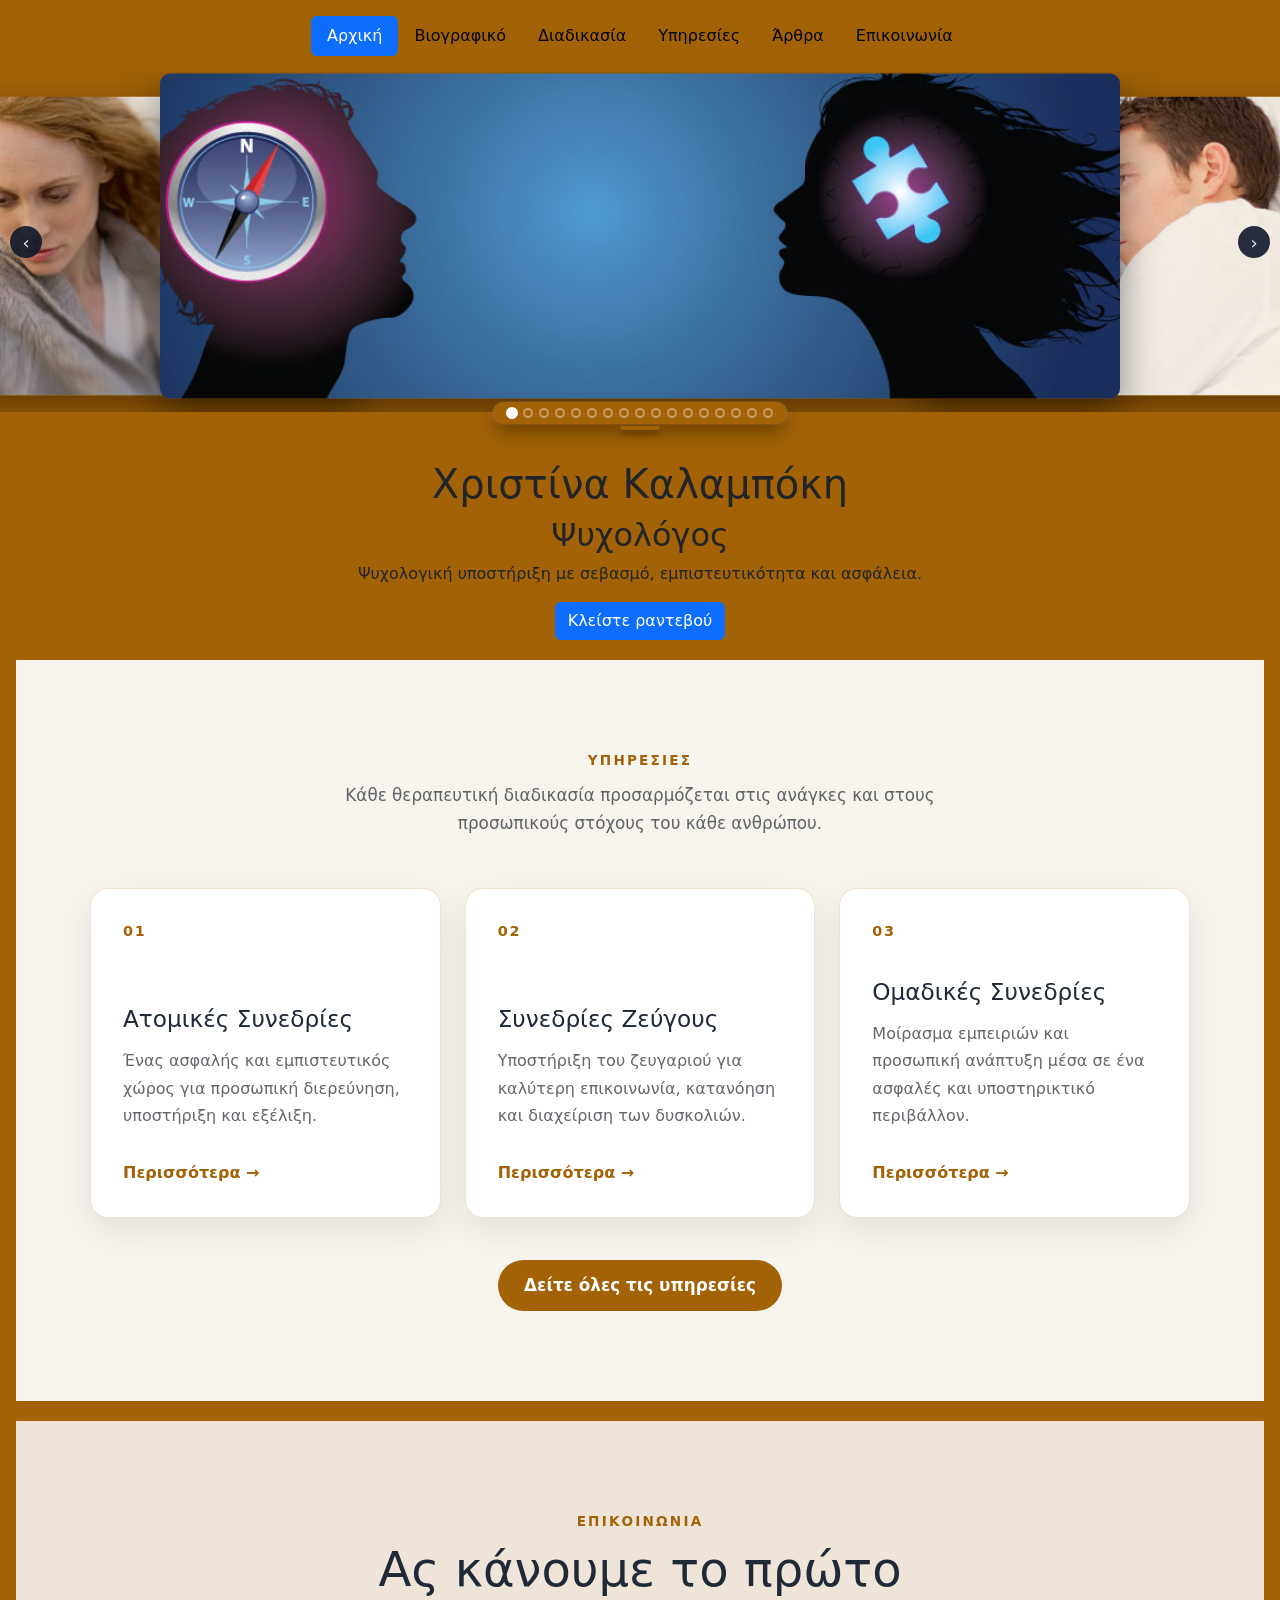
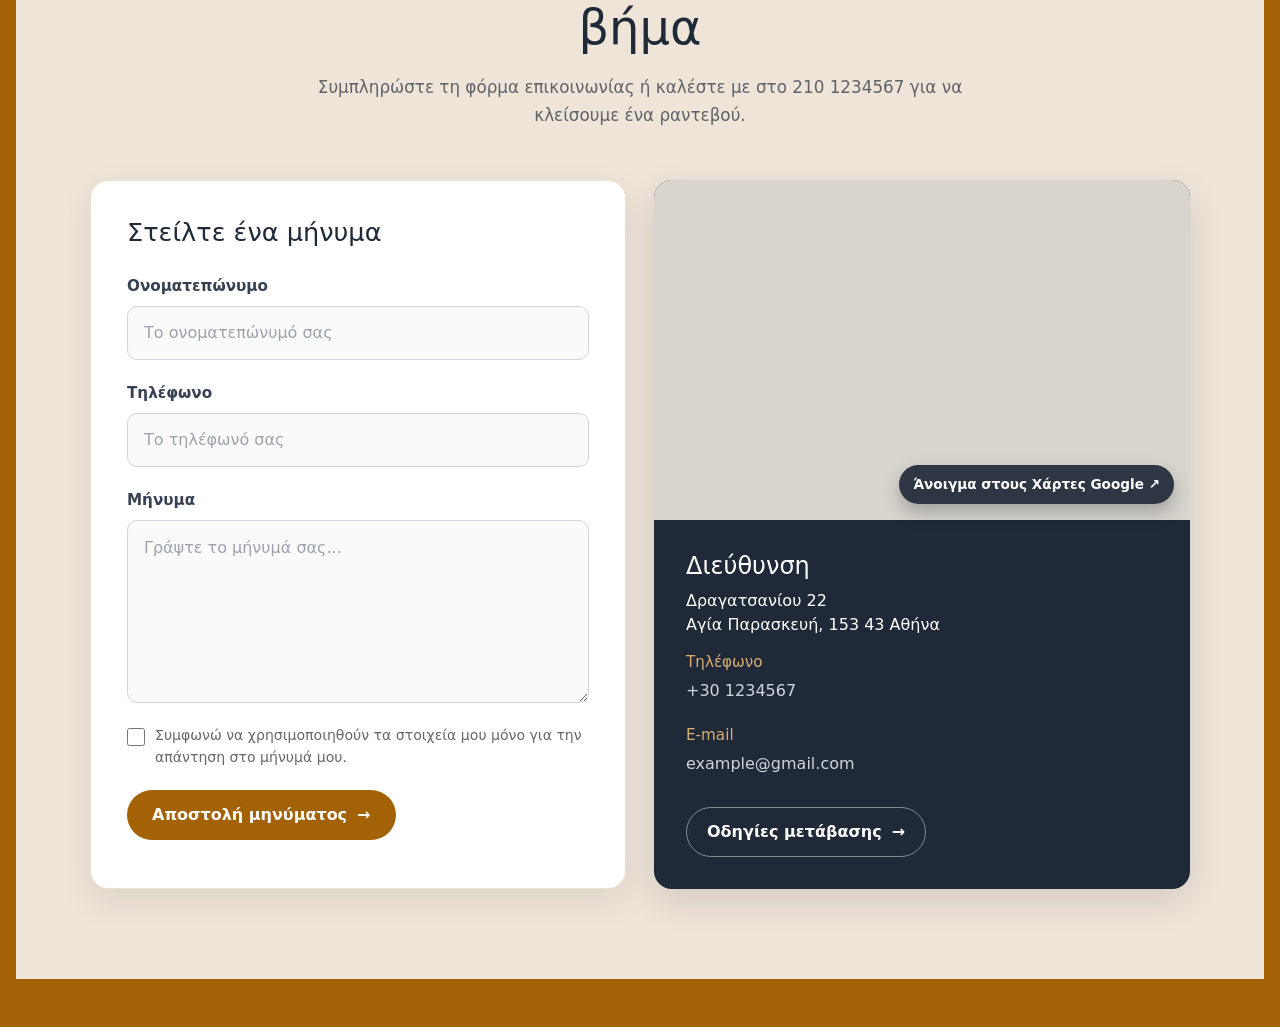
<file: index.html>
<!DOCTYPE html>
<html lang="el">

<head>
  <meta charset="UTF-8" />
  <title>Χριστίνα Καλαμπόκη | Ψυχολόγος</title>
  <meta name="viewport" content="width=device-width, initial-scale=1" />
  <link href="https://cdn.jsdelivr.net/npm/bootstrap@5.3.3/dist/css/bootstrap.min.css" rel="stylesheet">
  <link rel="stylesheet" href="style.css" />

  <script defer src="https://cdn.jsdelivr.net/npm/bootstrap@5.3.3/dist/js/bootstrap.bundle.min.js"></script>
</head>

<body>

  <header>
    <div class="container">
      <div class="d-flex justify-content-center py-3">
        <ul class="nav nav-pills">
          <li class="nav-item"><a href="index.html" class="nav-link active" aria-current="page">Αρχική</a></li>
          <li class="nav-item"><a href="Biografiko.html" class="nav-link">Βιογραφικό</a></li>
          <li class="nav-item"><a href="Diadikasia.html" class="nav-link">Διαδικασία</a></li>
          <li class="nav-item"><a href="Ypiresies.html" class="nav-link">Υπηρεσίες</a></li>
          <li class="nav-item"><a href="Articles.html" class="nav-link">Άρθρα</a></li>
          <li class="nav-item"><a href="Epikoinonia.html" class="nav-link">Επικοινωνία</a></li>
        </ul>
      </div>
    </div>

    <div class="header-carousel">
      <button class="slider-nav slider-nav--prev" aria-label="Προηγούμενη">‹</button>

      <div class="carousel-track">
        <!-- ΒΑΛΕ ΕΔΩ ΤΙΣ ΔΙΚΕΣ ΣΟΥ ΕΙΚΟΝΕΣ -->
        <div class="slide">
          <img src="images/image1.jpg" alt="Slide 1">
        </div>
        <div class="slide">
          <img src="images/image2.jpg" alt="Slide 2">
        </div>
        <div class="slide">
          <img src="images/image3.jpg" alt="Slide 3">
        </div>
        <div class="slide">
          <img src="images/image4.jpg" alt="Slide 4">
        </div>
        <div class="slide">
          <img src="images/image5.jpg" alt="Slide 5">
        </div>
        <div class="slide">
          <img src="images/image6.jpg" alt="Slide 5">
        </div>
        <div class="slide">
          <img src="images/image7.jpg" alt="Slide 5">
        </div>
        <div class="slide">
          <img src="images/image8.jpg" alt="Slide 5">
        </div>
        <div class="slide">
          <img src="images/image9.jpg" alt="Slide 5">
        </div>
        <div class="slide">
          <img src="images/image10.jpg" alt="Slide 5">
        </div>
        <div class="slide">
          <img src="images/image11.jpg" alt="Slide 5">
        </div>
        <div class="slide">
          <img src="images/image12.jpg" alt="Slide 5">
        </div>
        <div class="slide">
          <img src="images/image13.jpg" alt="Slide 5">
        </div>
        <div class="slide">
          <img src="images/image14.jpg" alt="Slide 5">
        </div>
        <div class="slide">
          <img src="images/image15.jpg" alt="Slide 5">
        </div>
        <div class="slide">
          <img src="images/image16.jpg" alt="Slide 5">
        </div>
        <div class="slide">
          <img src="images/image17.jpg" alt="Slide 5">
        </div>
        <!-- μπορείς να προσθέσεις κι άλλες -->
      </div>

      <button class="slider-nav slider-nav--next" aria-label="Επόμενη">›</button>

      <div class="dots-wrapper">
        <div class="dots"></div>
      </div>

    </div>
  </header>

  <!-- απλό περιεχόμενο για να βλέπεις ότι είναι μόνο header -->
  <main class="container py-5">
    <section class="text-center">
      <h1>Χριστίνα Καλαμπόκη</h1>
      <h2>Ψυχολόγος</h2>
      <p>
        Ψυχολογική υποστήριξη με σεβασμό, εμπιστευτικότητα και ασφάλεια.
      </p>
      <a href="#contact" class="btn btn-primary">
        Κλείστε ραντεβού
      </a>
    </section>
    
    <section class="services-section">
        <div class="services-inner">
          <div class="services-heading"> 
            <p class="services-label">
              Υπηρεσίες
            </p>
            <p> 
              Κάθε θεραπευτική διαδικασία προσαρμόζεται στις ανάγκες
              και στους προσωπικούς στόχους του κάθε ανθρώπου.
            </p>
          </div>
          <div class="services-grid">
            <!-- Υπηρεσίες θα προστεθούν εδώ -->
            <a class="services-card" href="Ypiresies.html">
              <span class="services-number">
                01
              </span>
              <div>
                <h3>
                  Ατομικές Συνεδρίες
                </h3>
                <p>
                  Ένας ασφαλής και εμπιστευτικός χώρος για προσωπική
                  διερεύνηση, υποστήριξη και εξέλιξη.
                </p>
                <span class="services-link">
                  Περισσότερα →
                </span>
              </div>
            </a>
            <a class="services-card" href="Ypiresies.html">
              <span class="services-number">
                02
              </span>
              <div>
                <h3>
                  Συνεδρίες Ζεύγους
                </h3>
                <p>
                  Υποστήριξη του ζευγαριού για καλύτερη επικοινωνία,
                  κατανόηση και διαχείριση των δυσκολιών.
                </p>
                <span class="services-link">
                  Περισσότερα →
                </span>
              </div>
            </a>
            <a class="services-card" href="Ypiresies.html">
              <span class="services-number">
                03
              </span>
              <div>
                <h3>
                  Ομαδικές Συνεδρίες
                </h3>
                <p>
                  Μοίρασμα εμπειριών και προσωπική ανάπτυξη μέσα σε
                  ένα ασφαλές και υποστηρικτικό περιβάλλον.
                </p>
                <span class="services-link">
                  Περισσότερα →
                </span>
              </div>
            </a>  
          </div>
          <a href="Ypiresies.html" class="services-button">
            Δείτε όλες τις υπηρεσίες
          </a>
        </div>
    </section>
    <section class="contact-section" id="contact">
      <div class="contact-heading">
        <p class="contact-label">
          Επικοινωνία
        </p>
        <h2>
          Ας κάνουμε το πρώτο βήμα
        </h2>
        <p>
          Συμπληρώστε τη φόρμα επικοινωνίας ή καλέστε με στο 210 1234567 για να κλείσουμε ένα ραντεβού.
        </p>
      </div>

      <div class="contact-grid">
        <!--Φόρμα επικοινωνίας-->
        <div class="contact-form-container">
          <h3>Στείλτε ένα μήνυμα</h3>
          <form class="contact-form">
            <div class="contact-form-group">
              <label for="contact-name">
                Ονοματεπώνυμο
              </label>
              <input 
                type="text" 
                id="contact-name" 
                name="contact-name"
                placeholder="Το ονοματεπώνυμό σας"
                autocomplete="name"
                required
              >
            </div>

            <div class="contact-form-group">
              <label for="contact-phone">
                Τηλέφωνο
              </label>
              <input 
                type="tel" 
                id="contact-phone" 
                name="contact-phone"
                placeholder="Το τηλέφωνό σας"
                autocomplete="tel"
                required
              >
            </div>

            <div class="contact-message">
              <label for="contact-message">
                Μήνυμα
              </label>
              <textarea 
                id="contact-message" 
                name="message"
                rows="6"
                placeholder="Γράψτε το μήνυμά σας..."
                required
              ></textarea>
            </div>

            <div class="contact-privacy">
              <input 
                type="checkbox" 
                id="contact-consent" 
                name="consent"
                required
              >
              <label for="contact-consent">
                Συμφωνώ να χρησιμοποιηθούν τα στοιχεία μου μόνο για την
                απάντηση στο μήνυμά μου.
              </label> 
            </div>
            <button type="submit" class="contact-submit-button">
              Αποστολή μηνύματος
              <span aria-hidden="true">→</span>
            </button>
          </form>
        </div>

        <!--Χάρτης-->
        <div class="contact-map-container">
          <div class="contact-map">
            <iframe
              src="https://www.google.com/maps/embed?pb=!1m18!1m12!1m3!1d3143.1166419520932!2d23.822740888625177!3d38.0210601255555!2m3!1f0!2f0!3f0!3m2!1i1024!2i768!4f13.1!3m3!1m2!1s0x14a1990e6b47e671%3A0xc1a2cfa6e962dad7!2zzprOsc67zrHOvM-Az4zOus63IM6nz4HOuc-Dz4TOr869zrEgzqjPhc-Hzr_Ou8-MzrPOv8-C!5e0!3m2!1sel!2sgr!4v1785957583186!5m2!1sel!2sgr"
              title="Χάρτης τοποθεσίας γραφείου στο Google Maps"
              loading="lazy"
              allowfullscreen
              referrerpolicy="strict-origin-when-cross-origin"
            ></iframe>

            <a 
              href="https://maps.app.goo.gl/cG8YhKXCPxemazSG9"
              class="contact-map-link"
              target="_blank"
              rel="noopener noreferrer"
              aria-label="Άνοιγμα τοποθεσίας στο Google Maps"
            ></a>
            <span class="contact-map-message">
              Άνοιγμα στους Χάρτες Google ↗
            </span>
          </div>

          <div class="contact-details">
            <h4>
              Διεύθυνση
            </h4>
            <p>
              Δραγατσανίου 22<br>Αγία Παρασκευή, 153 43 Αθήνα
            </p>
            
            <div class="contact-detail">
              <h4>
                Τηλέφωνο
              </h4>
              <a href="tel:+301234567">
                +30 1234567
              </a>
            </div>
            
            <div class="contact-detail">
              <h4>
                E-mail
              </h4>
              <a href="mailto:example@gmail.com">
                example@gmail.com
              </a>
            </div>
            
            <a
            href="https://maps.app.goo.gl/cG8YhKXCPxemazSG9"
            class="contact-directions-button"
            target="_blank"
            rel="noopener noreferrer">
            
            Οδηγίες μετάβασης
            <span aria-hidden="true">→</span>
          </a>
        </div>
      </div>
    </section>
  </main>

  <script src="script.js"></script>
</body>

</html>
</file>
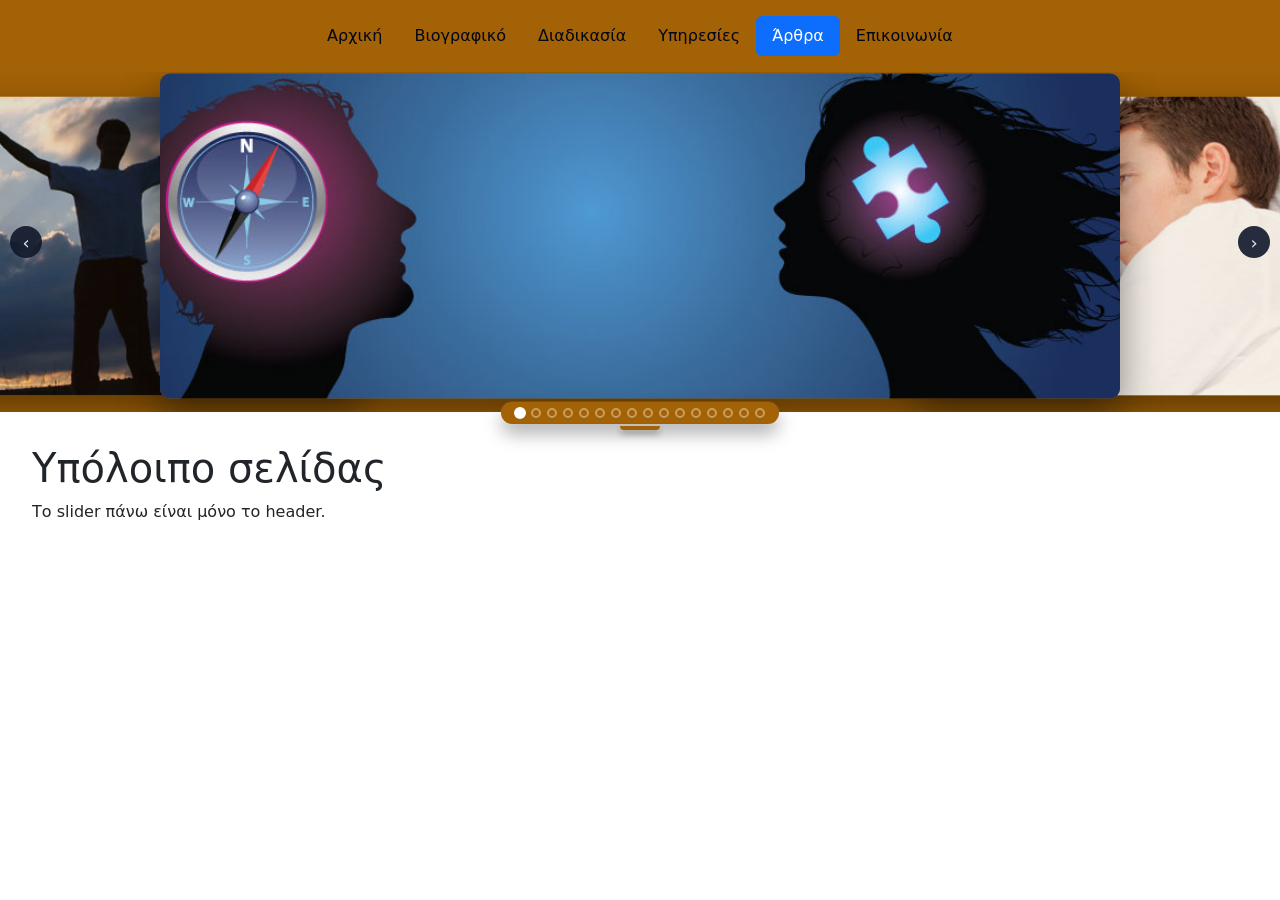
<file: Articles.html>
<!DOCTYPE html>
<html lang="el">
<head>
  <meta charset="UTF-8" />
  <title>Header Banner Carousel</title>
  <meta name="viewport" content="width=device-width, initial-scale=1" />
  <link href="https://cdn.jsdelivr.net/npm/bootstrap@5.3.3/dist/css/bootstrap.min.css" rel="stylesheet">
  <link rel="stylesheet" href="style.css" />

  <script defer src="https://cdn.jsdelivr.net/npm/bootstrap@5.3.3/dist/js/bootstrap.bundle.min.js"></script>
</head>
<body>

<header>
    <div class="container">
        <div class="d-flex justify-content-center py-3">
            <ul class="nav nav-pills">
                <li class="nav-item"><a href="index.html" class="nav-link">Αρχική</a></li>
                <li class="nav-item"><a href="Biografiko.html" class="nav-link">Βιογραφικό</a></li>
                <li class="nav-item"><a href="Diadikasia.html" class="nav-link">Διαδικασία</a></li>
                <li class="nav-item"><a href="Ypiresies.html" class="nav-link">Υπηρεσίες</a></li>
                <li class="nav-item"><a href="Articles.html" class="nav-link active" aria-current="page">Άρθρα</a></li>
                <li class="nav-item"><a href="Epikoinonia.html" class="nav-link">Επικοινωνία</a></li>
            </ul>
        </div>
    </div>

    <div class="header-carousel">
        <button class="slider-nav slider-nav--prev" aria-label="Προηγούμενη">‹</button>

        <div class="carousel-track">
            <!-- ΒΑΛΕ ΕΔΩ ΤΙΣ ΔΙΚΕΣ ΣΟΥ ΕΙΚΟΝΕΣ -->
            <div class="slide">
                <img src="images/image1.jpg" alt="Slide 1">
            </div>
            <div class="slide">
                <img src="images/image2.jpg" alt="Slide 2">
            </div>
            <div class="slide">
                <img src="images/image3.jpg" alt="Slide 3">
            </div>
            <div class="slide">
                <img src="images/image4.jpg" alt="Slide 4">
            </div>
            <div class="slide">
                <img src="images/image5.jpg" alt="Slide 5">
            </div>
            <div class="slide">
                <img src="images/image6.jpg" alt="Slide 5">
            </div>
            <div class="slide">
                <img src="images/image7.jpg" alt="Slide 5">
            </div>
            <div class="slide">
                <img src="images/image8.jpg" alt="Slide 5">
            </div>
            <div class="slide">
                <img src="images/image9.jpg" alt="Slide 5">
            </div>
            <div class="slide">
                <img src="images/image10.jpg" alt="Slide 5">
            </div>
            <div class="slide">
                <img src="images/image11.jpg" alt="Slide 5">
            </div>
            <div class="slide">
                <img src="images/image12.jpg" alt="Slide 5">
            </div>
            <div class="slide">
                <img src="images/image13.jpg" alt="Slide 5">
            </div>
            <div class="slide">
                <img src="images/image14.jpg" alt="Slide 5">
            </div>
            <div class="slide">
                <img src="images/image15.jpg" alt="Slide 5">
            </div>
            <div class="slide">
                <img src="images/image16.jpg" alt="Slide 5">
            </div>
            <!-- μπορείς να προσθέσεις κι άλλες -->
        </div>

        <button class="slider-nav slider-nav--next" aria-label="Επόμενη">›</button>

        <div class="dots-wrapper">
            <div class="dots"></div>
        </div>

    </div>
</header>

  <!-- απλό περιεχόμενο για να βλέπεις ότι είναι μόνο header -->
  <main style="padding: 2rem;">
    <h1>Υπόλοιπο σελίδας</h1>
    <p>Το slider πάνω είναι μόνο το header.</p>
  </main>

  <script src="script.js"></script>
</body>
</html>
</file>
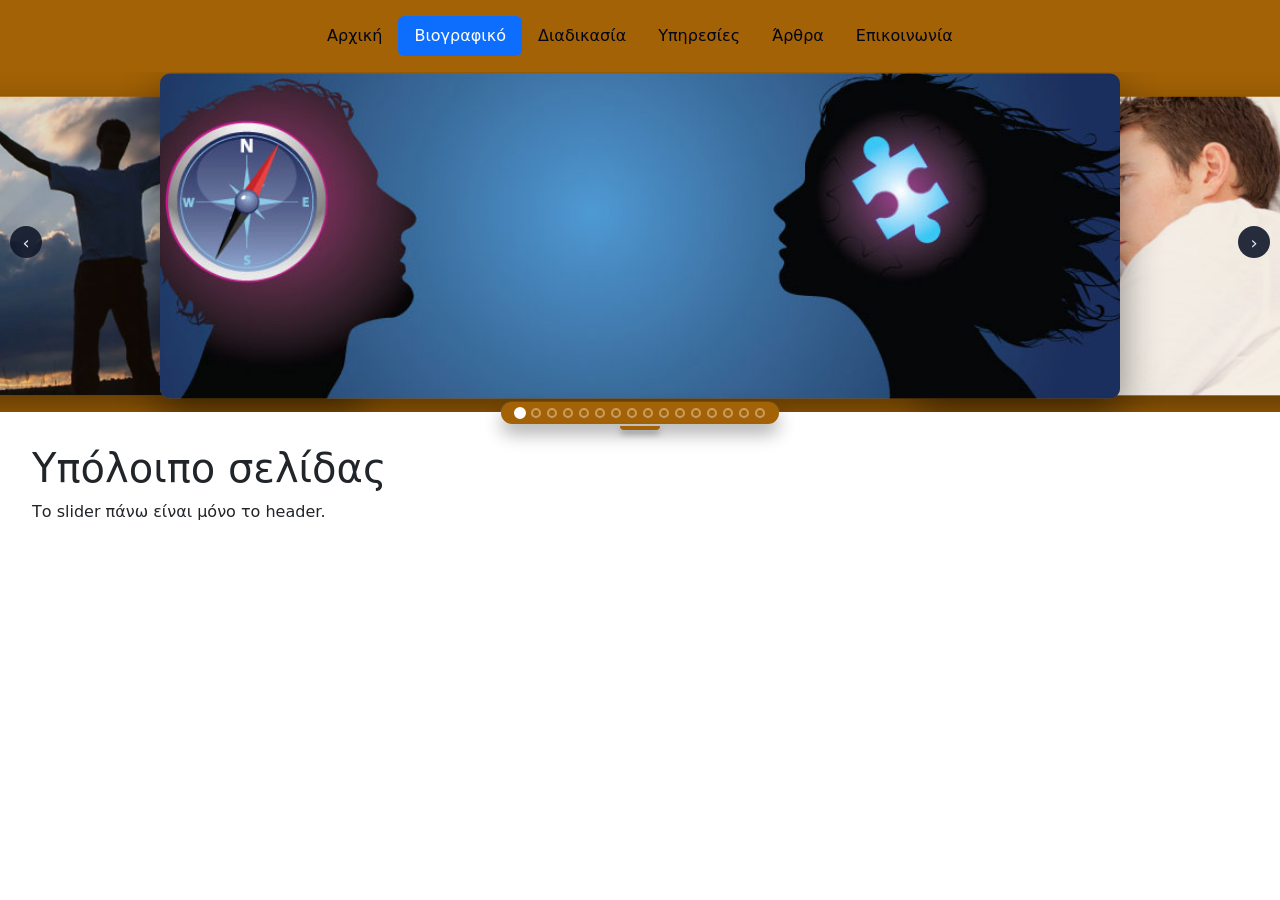
<file: Biografiko.html>
<!DOCTYPE html>
<html lang="el">
<head>
  <meta charset="UTF-8" />
  <title>Header Banner Carousel</title>
  <meta name="viewport" content="width=device-width, initial-scale=1" />
  <link href="https://cdn.jsdelivr.net/npm/bootstrap@5.3.3/dist/css/bootstrap.min.css" rel="stylesheet">
  <link rel="stylesheet" href="style.css" />

  <script defer src="https://cdn.jsdelivr.net/npm/bootstrap@5.3.3/dist/js/bootstrap.bundle.min.js"></script>
</head>
<body>

<header>
    <div class="container">
        <div class="d-flex justify-content-center py-3">
            <ul class="nav nav-pills">
                <li class="nav-item"><a href="index.html" class="nav-link" >Αρχική</a></li>
                <li class="nav-item"><a href="Biografiko.html" class="nav-link active" aria-current="page">Βιογραφικό</a></li>
                <li class="nav-item"><a href="Diadikasia.html" class="nav-link">Διαδικασία</a></li>
                <li class="nav-item"><a href="Ypiresies.html" class="nav-link">Υπηρεσίες</a></li>
                <li class="nav-item"><a href="Articles.html" class="nav-link">Άρθρα</a></li>
                <li class="nav-item"><a href="Epikoinonia.html" class="nav-link">Επικοινωνία</a></li>
            </ul>
        </div>
    </div>

    <div class="header-carousel">
        <button class="slider-nav slider-nav--prev" aria-label="Προηγούμενη">‹</button>

        <div class="carousel-track">
            <!-- ΒΑΛΕ ΕΔΩ ΤΙΣ ΔΙΚΕΣ ΣΟΥ ΕΙΚΟΝΕΣ -->
            <div class="slide">
                <img src="images/image1.jpg" alt="Slide 1">
            </div>
            <div class="slide">
                <img src="images/image2.jpg" alt="Slide 2">
            </div>
            <div class="slide">
                <img src="images/image3.jpg" alt="Slide 3">
            </div>
            <div class="slide">
                <img src="images/image4.jpg" alt="Slide 4">
            </div>
            <div class="slide">
                <img src="images/image5.jpg" alt="Slide 5">
            </div>
            <div class="slide">
                <img src="images/image6.jpg" alt="Slide 5">
            </div>
            <div class="slide">
                <img src="images/image7.jpg" alt="Slide 5">
            </div>
            <div class="slide">
                <img src="images/image8.jpg" alt="Slide 5">
            </div>
            <div class="slide">
                <img src="images/image9.jpg" alt="Slide 5">
            </div>
            <div class="slide">
                <img src="images/image10.jpg" alt="Slide 5">
            </div>
            <div class="slide">
                <img src="images/image11.jpg" alt="Slide 5">
            </div>
            <div class="slide">
                <img src="images/image12.jpg" alt="Slide 5">
            </div>
            <div class="slide">
                <img src="images/image13.jpg" alt="Slide 5">
            </div>
            <div class="slide">
                <img src="images/image14.jpg" alt="Slide 5">
            </div>
            <div class="slide">
                <img src="images/image15.jpg" alt="Slide 5">
            </div>
            <div class="slide">
                <img src="images/image16.jpg" alt="Slide 5">
            </div>
            <!-- μπορείς να προσθέσεις κι άλλες -->
        </div>

        <button class="slider-nav slider-nav--next" aria-label="Επόμενη">›</button>

        <div class="dots-wrapper">
            <div class="dots"></div>
        </div>

    </div>
</header>

  <!-- απλό περιεχόμενο για να βλέπεις ότι είναι μόνο header -->
  <main style="padding: 2rem;">
    <h1>Υπόλοιπο σελίδας</h1>
    <p>Το slider πάνω είναι μόνο το header.</p>
  </main>

  <script src="script.js"></script>
</body>
</html>
</file>
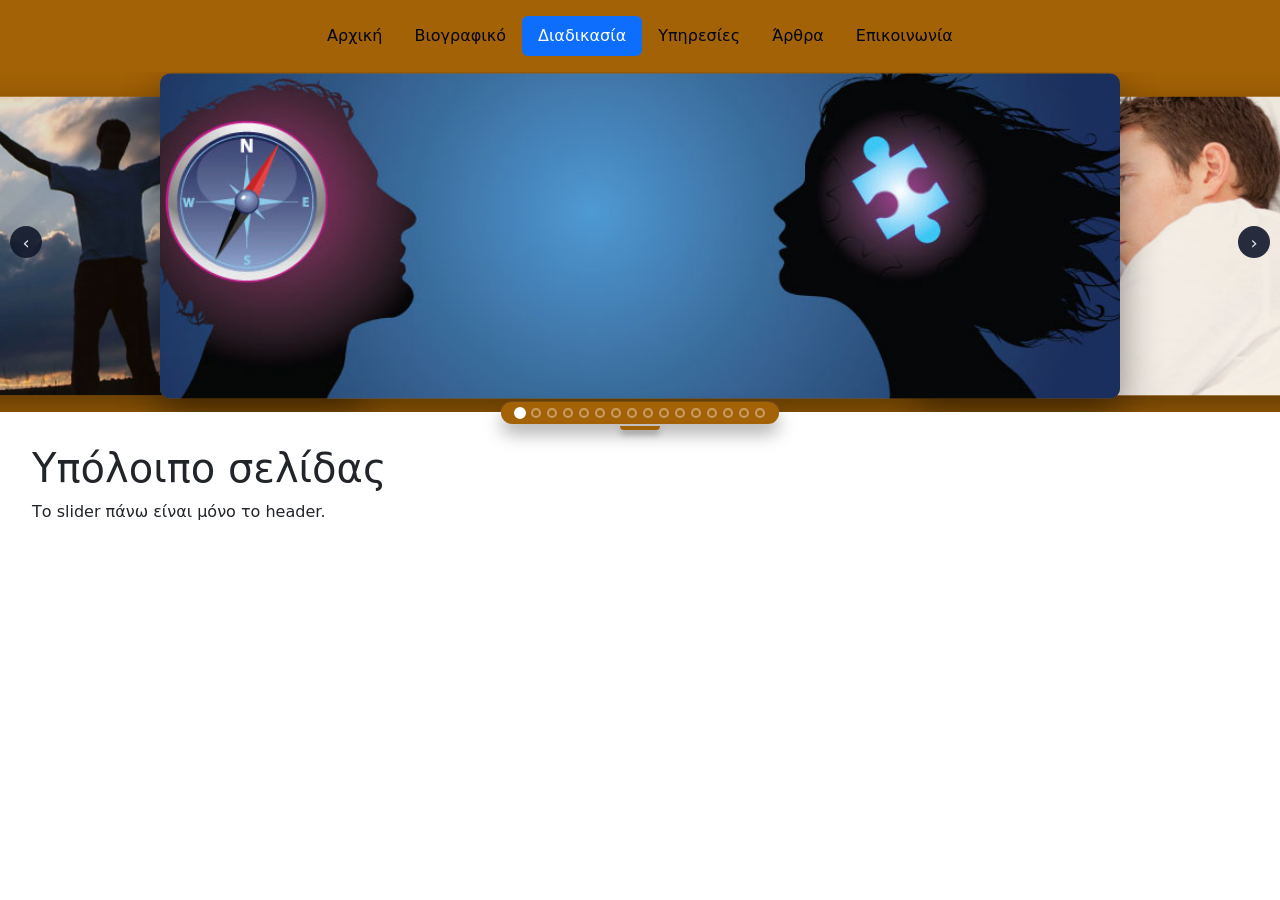
<file: Diadikasia.html>
<!DOCTYPE html>
<html lang="el">
<head>
  <meta charset="UTF-8" />
  <title>Header Banner Carousel</title>
  <meta name="viewport" content="width=device-width, initial-scale=1" />
  <link href="https://cdn.jsdelivr.net/npm/bootstrap@5.3.3/dist/css/bootstrap.min.css" rel="stylesheet">
  <link rel="stylesheet" href="style.css" />

  <script defer src="https://cdn.jsdelivr.net/npm/bootstrap@5.3.3/dist/js/bootstrap.bundle.min.js"></script>
</head>
<body>

<header>
    <div class="container">
        <div class="d-flex justify-content-center py-3">
            <ul class="nav nav-pills">
                <li class="nav-item"><a href="index.html" class="nav-link" >Αρχική</a></li>
                <li class="nav-item"><a href="Biografiko.html" class="nav-link">Βιογραφικό</a></li>
                <li class="nav-item"><a href="Diadikasia.html" class="nav-link active" aria-current="page">Διαδικασία</a></li>
                <li class="nav-item"><a href="Ypiresies.html" class="nav-link">Υπηρεσίες</a></li>
                <li class="nav-item"><a href="Articles.html" class="nav-link">Άρθρα</a></li>
                <li class="nav-item"><a href="Epikoinonia.html" class="nav-link">Επικοινωνία</a></li>
            </ul>
        </div>
    </div>

    <div class="header-carousel">
        <button class="slider-nav slider-nav--prev" aria-label="Προηγούμενη">‹</button>

        <div class="carousel-track">
            <!-- ΒΑΛΕ ΕΔΩ ΤΙΣ ΔΙΚΕΣ ΣΟΥ ΕΙΚΟΝΕΣ -->
            <div class="slide">
                <img src="images/image1.jpg" alt="Slide 1">
            </div>
            <div class="slide">
                <img src="images/image2.jpg" alt="Slide 2">
            </div>
            <div class="slide">
                <img src="images/image3.jpg" alt="Slide 3">
            </div>
            <div class="slide">
                <img src="images/image4.jpg" alt="Slide 4">
            </div>
            <div class="slide">
                <img src="images/image5.jpg" alt="Slide 5">
            </div>
            <div class="slide">
                <img src="images/image6.jpg" alt="Slide 5">
            </div>
            <div class="slide">
                <img src="images/image7.jpg" alt="Slide 5">
            </div>
            <div class="slide">
                <img src="images/image8.jpg" alt="Slide 5">
            </div>
            <div class="slide">
                <img src="images/image9.jpg" alt="Slide 5">
            </div>
            <div class="slide">
                <img src="images/image10.jpg" alt="Slide 5">
            </div>
            <div class="slide">
                <img src="images/image11.jpg" alt="Slide 5">
            </div>
            <div class="slide">
                <img src="images/image12.jpg" alt="Slide 5">
            </div>
            <div class="slide">
                <img src="images/image13.jpg" alt="Slide 5">
            </div>
            <div class="slide">
                <img src="images/image14.jpg" alt="Slide 5">
            </div>
            <div class="slide">
                <img src="images/image15.jpg" alt="Slide 5">
            </div>
            <div class="slide">
                <img src="images/image16.jpg" alt="Slide 5">
            </div>
            <!-- μπορείς να προσθέσεις κι άλλες -->
        </div>

        <button class="slider-nav slider-nav--next" aria-label="Επόμενη">›</button>

        <div class="dots-wrapper">
            <div class="dots"></div>
        </div>

    </div>
</header>

  <!-- απλό περιεχόμενο για να βλέπεις ότι είναι μόνο header -->
  <main style="padding: 2rem;">
    <h1>Υπόλοιπο σελίδας</h1>
    <p>Το slider πάνω είναι μόνο το header.</p>
  </main>

  <script src="script.js"></script>
</body>
</html>
</file>
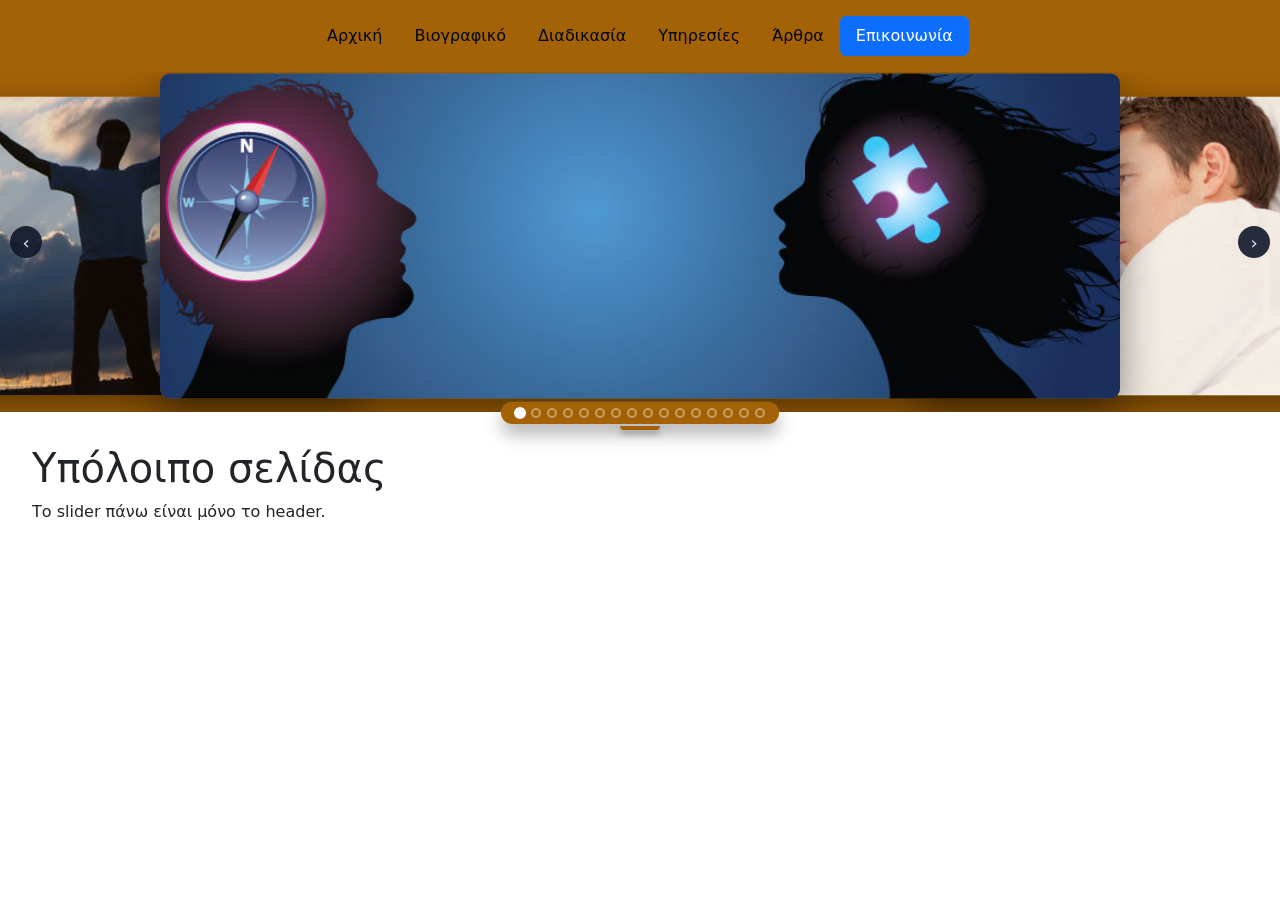
<file: Epikoinonia.html>
<!DOCTYPE html>
<html lang="el">
<head>
  <meta charset="UTF-8" />
  <title>Header Banner Carousel</title>
  <meta name="viewport" content="width=device-width, initial-scale=1" />
  <link href="https://cdn.jsdelivr.net/npm/bootstrap@5.3.3/dist/css/bootstrap.min.css" rel="stylesheet">
  <link rel="stylesheet" href="style.css" />

  <script defer src="https://cdn.jsdelivr.net/npm/bootstrap@5.3.3/dist/js/bootstrap.bundle.min.js"></script>
</head>
<body>

<header>
    <div class="container">
        <div class="d-flex justify-content-center py-3">
            <ul class="nav nav-pills">
                <li class="nav-item"><a href="index.html" class="nav-link" >Αρχική</a></li>
                <li class="nav-item"><a href="Biografiko.html" class="nav-link">Βιογραφικό</a></li>
                <li class="nav-item"><a href="Diadikasia.html" class="nav-link">Διαδικασία</a></li>
                <li class="nav-item"><a href="Ypiresies.html" class="nav-link">Υπηρεσίες</a></li>
                <li class="nav-item"><a href="Articles.html" class="nav-link">Άρθρα</a></li>
                <li class="nav-item"><a href="Epikoinonia.html" class="nav-link active" aria-current="page">Επικοινωνία</a></li>
            </ul>
        </div>
    </div>

    <div class="header-carousel">
        <button class="slider-nav slider-nav--prev" aria-label="Προηγούμενη">‹</button>

        <div class="carousel-track">
            <!-- ΒΑΛΕ ΕΔΩ ΤΙΣ ΔΙΚΕΣ ΣΟΥ ΕΙΚΟΝΕΣ -->
            <div class="slide">
                <img src="images/image1.jpg" alt="Slide 1">
            </div>
            <div class="slide">
                <img src="images/image2.jpg" alt="Slide 2">
            </div>
            <div class="slide">
                <img src="images/image3.jpg" alt="Slide 3">
            </div>
            <div class="slide">
                <img src="images/image4.jpg" alt="Slide 4">
            </div>
            <div class="slide">
                <img src="images/image5.jpg" alt="Slide 5">
            </div>
            <div class="slide">
                <img src="images/image6.jpg" alt="Slide 5">
            </div>
            <div class="slide">
                <img src="images/image7.jpg" alt="Slide 5">
            </div>
            <div class="slide">
                <img src="images/image8.jpg" alt="Slide 5">
            </div>
            <div class="slide">
                <img src="images/image9.jpg" alt="Slide 5">
            </div>
            <div class="slide">
                <img src="images/image10.jpg" alt="Slide 5">
            </div>
            <div class="slide">
                <img src="images/image11.jpg" alt="Slide 5">
            </div>
            <div class="slide">
                <img src="images/image12.jpg" alt="Slide 5">
            </div>
            <div class="slide">
                <img src="images/image13.jpg" alt="Slide 5">
            </div>
            <div class="slide">
                <img src="images/image14.jpg" alt="Slide 5">
            </div>
            <div class="slide">
                <img src="images/image15.jpg" alt="Slide 5">
            </div>
            <div class="slide">
                <img src="images/image16.jpg" alt="Slide 5">
            </div>
            <!-- μπορείς να προσθέσεις κι άλλες -->
        </div>

        <button class="slider-nav slider-nav--next" aria-label="Επόμενη">›</button>

        <div class="dots-wrapper">
            <div class="dots"></div>
        </div>

    </div>
</header>

  <!-- απλό περιεχόμενο για να βλέπεις ότι είναι μόνο header -->
  <main style="padding: 2rem;">
    <h1>Υπόλοιπο σελίδας</h1>
    <p>Το slider πάνω είναι μόνο το header.</p>
  </main>

  <script src="script.js"></script>
</body>
</html>
</file>
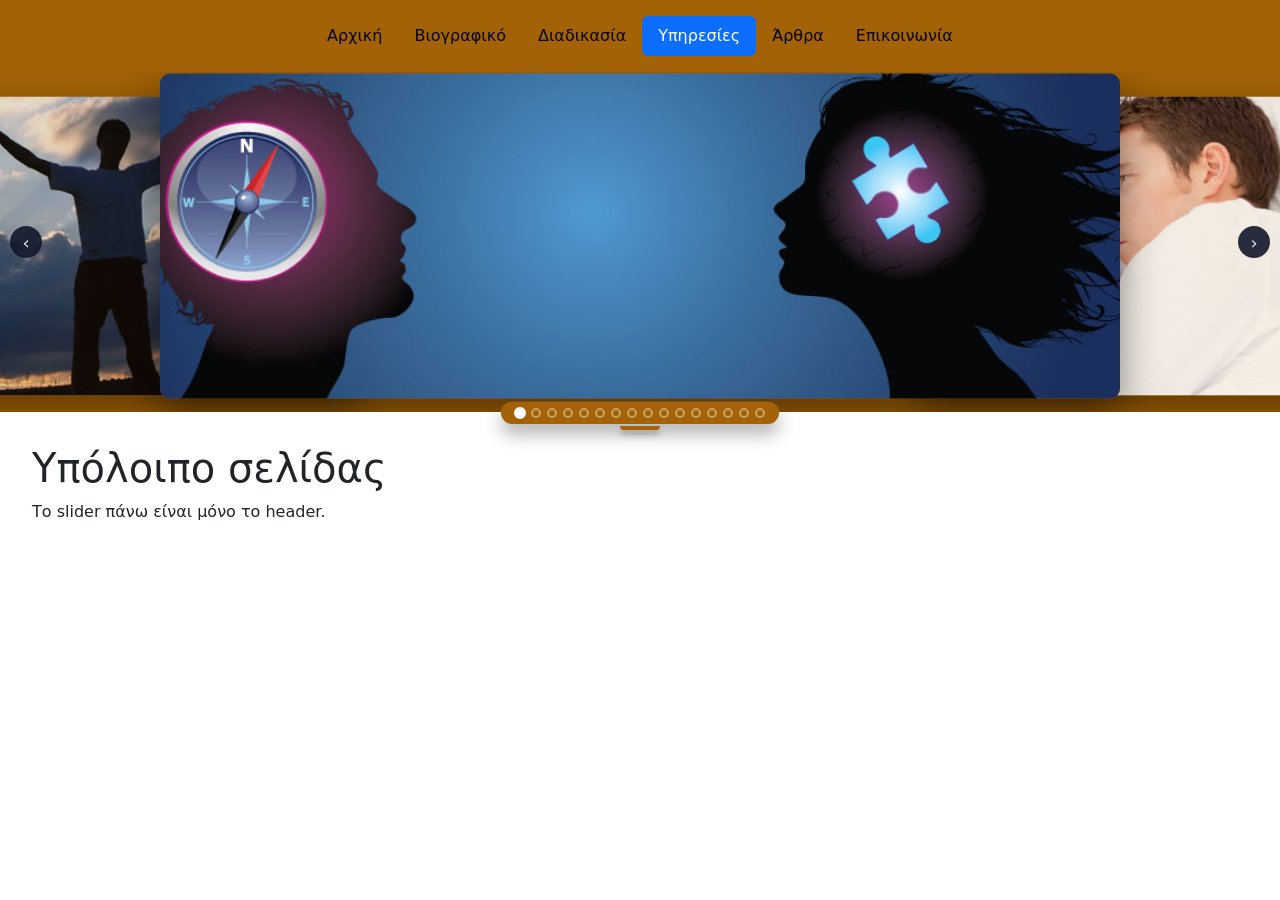
<file: Ypiresies.html>
<!DOCTYPE html>
<html lang="el">
<head>
  <meta charset="UTF-8" />
  <title>Header Banner Carousel</title>
  <meta name="viewport" content="width=device-width, initial-scale=1" />
  <link href="https://cdn.jsdelivr.net/npm/bootstrap@5.3.3/dist/css/bootstrap.min.css" rel="stylesheet">
  <link rel="stylesheet" href="style.css" />

  <script defer src="https://cdn.jsdelivr.net/npm/bootstrap@5.3.3/dist/js/bootstrap.bundle.min.js"></script>
</head>
<body>

<header>
    <div class="container">
        <div class="d-flex justify-content-center py-3">
            <ul class="nav nav-pills">
                <li class="nav-item"><a href="index.html" class="nav-link">Αρχική</a></li>
                <li class="nav-item"><a href="Biografiko.html" class="nav-link">Βιογραφικό</a></li>
                <li class="nav-item"><a href="Diadikasia.html" class="nav-link">Διαδικασία</a></li>
                <li class="nav-item"><a href="Ypiresies.html" class="nav-link active" aria-current="page">Υπηρεσίες</a></li>
                <li class="nav-item"><a href="Articles.html" class="nav-link">Άρθρα</a></li>
                <li class="nav-item"><a href="Epikoinonia.html" class="nav-link">Επικοινωνία</a></li>
            </ul>
        </div>
    </div>

    <div class="header-carousel">
        <button class="slider-nav slider-nav--prev" aria-label="Προηγούμενη">‹</button>

        <div class="carousel-track">
            <!-- ΒΑΛΕ ΕΔΩ ΤΙΣ ΔΙΚΕΣ ΣΟΥ ΕΙΚΟΝΕΣ -->
            <div class="slide">
                <img src="images/image1.jpg" alt="Slide 1">
            </div>
            <div class="slide">
                <img src="images/image2.jpg" alt="Slide 2">
            </div>
            <div class="slide">
                <img src="images/image3.jpg" alt="Slide 3">
            </div>
            <div class="slide">
                <img src="images/image4.jpg" alt="Slide 4">
            </div>
            <div class="slide">
                <img src="images/image5.jpg" alt="Slide 5">
            </div>
            <div class="slide">
                <img src="images/image6.jpg" alt="Slide 5">
            </div>
            <div class="slide">
                <img src="images/image7.jpg" alt="Slide 5">
            </div>
            <div class="slide">
                <img src="images/image8.jpg" alt="Slide 5">
            </div>
            <div class="slide">
                <img src="images/image9.jpg" alt="Slide 5">
            </div>
            <div class="slide">
                <img src="images/image10.jpg" alt="Slide 5">
            </div>
            <div class="slide">
                <img src="images/image11.jpg" alt="Slide 5">
            </div>
            <div class="slide">
                <img src="images/image12.jpg" alt="Slide 5">
            </div>
            <div class="slide">
                <img src="images/image13.jpg" alt="Slide 5">
            </div>
            <div class="slide">
                <img src="images/image14.jpg" alt="Slide 5">
            </div>
            <div class="slide">
                <img src="images/image15.jpg" alt="Slide 5">
            </div>
            <div class="slide">
                <img src="images/image16.jpg" alt="Slide 5">
            </div>
            <!-- μπορείς να προσθέσεις κι άλλες -->
        </div>

        <button class="slider-nav slider-nav--next" aria-label="Επόμενη">›</button>

        <div class="dots-wrapper">
            <div class="dots"></div>
        </div>

    </div>
</header>

  <!-- απλό περιεχόμενο για να βλέπεις ότι είναι μόνο header -->
  <main style="padding: 2rem;">
    <h1>Υπόλοιπο σελίδας</h1>
    <p>Το slider πάνω είναι μόνο το header.</p>
  </main>

  <script src="script.js"></script>
</body>
</html>
</file>
<file: style.css>
* {
    box-sizing: border-box;
    margin: 0;
    padding: 0;
}

body {
    font-family: system-ui, -apple-system, BlinkMacSystemFont, "Segoe UI", sans-serif;
}

/* ===== HEADER CAROUSEL ===== */
header {
    width: 100%;
    background: #020617;
}

.container {
    background-color: #a36206;
    max-width: 100%;
    margin: 0 auto;
    padding: 0 16px;
}

.nav-item .nav-link {
    color: #020617;
}

.nav-link.active {
    color: black;
}

.header-carousel {
    position: relative;
    width: 100%;
    background: #a36206;
    /* ή ό,τι χρώμα θες */

    /* ΝΕΟ: responsive ύψος */
    height: clamp(180px, 30vw, 340px);

    /* Πολύ σημαντικό: να ΜΗΝ κρύβει τις κουκίδες */
    overflow: visible;
}

.carousel-track {
    position: relative;
    width: 100%;
    height: 100%;
    overflow: hidden;
    /* ΜΕΤΑΦΕΡΟΥΜΕ ΤΟ overflow ΕΔΩ */
}

.slide {
    position: absolute;
    top: 50%;
    left: 50%;
    width: min(960px, 80vw);
    aspect-ratio: 960 / 325;
    transform: translate(-50%, -50%);
    opacity: 0;
    border-radius: 10px;
    overflow: hidden;
    background: #a36206;
    box-shadow: 0 16px 40px rgba(0, 0, 0, 0.45);
    transition:
        transform 0.5s ease,
        opacity 0.5s ease;
}

/* όταν μια εικόνα είναι στο κέντρο */
.slide--active img {
    animation: zoomIn 4s ease-in-out forwards;
}

@keyframes zoomIn {
    0% {
        transform: scale(1);
    }

    100% {
        transform: scale(1.10);
    }
}


.slide img {
    width: 100%;
    height: 100%;
    object-fit: contain;
    /* για να φαίνεται ολόκληρη η εικόνα */
    display: block;
}

/* Βελάκια */
.slider-nav {
    position: absolute;
    top: 50%;
    transform: translateY(-50%);
    width: 32px;
    height: 32px;
    border-radius: 999px;
    border: none;
    background: rgba(15, 23, 42, 0.9);
    color: #e5e7eb;
    display: flex;
    align-items: center;
    justify-content: center;
    cursor: pointer;
    font-size: 18px;
    z-index: 20;
    transition: background 0.2s ease, transform 0.2s ease;
}

.slider-nav--prev {
    left: 10px;
}

.slider-nav--next {
    right: 10px;
}

.slider-nav:hover {
    background: #a36206;
    color: #111827;
    transform: translateY(-50%) scale(1.05);
}

/* Dots */
/* η μπάρα που κρατάει τα dots */
.dots-wrapper {
    position: absolute;
    left: 50%;
    bottom: -12px;
    /* λίγο έξω από το slider, σαν στην εικόνα */
    transform: translateX(-50%);
    z-index: 40;
}


.dots {
    position: relative;
    display: flex;
    align-items: center;
    gap: 6px;
    padding: 6px 14px;
    background: #a36206;
    /* μοβ χρώμα μπάρας */
    border-radius: 999px;
    box-shadow:
        0 10px 18px rgba(0, 0, 0, 0.3),
        0 0 0 1px rgba(255, 255, 255, 0.08);
}

/* μικρή "σκιά" / γλωσσίτσα στο κάτω μέρος της μπάρας */
.dots::after {
    content: "";
    position: absolute;
    left: 50%;
    bottom: -6px;
    transform: translateX(-50%);
    width: 40px;
    height: 4px;
    background: #a36206;
    border-radius: 0 0 6px 6px;
    box-shadow: 0 4px 6px rgba(0, 0, 0, 0.35);
}


.dot {
    width: 10px;
    height: 10px;
    border-radius: 999px;
    border: 2px solid rgba(255, 255, 255, 0.55);
    background: transparent;
    cursor: pointer;
    opacity: 0.7;
    transition:
        background 0.25s ease,
        transform 0.25s ease,
        opacity 0.25s ease,
        border-color 0.25s ease;
}

.dot.dot--active {
    background: #ffffff;
    border-color: #ffffff;
    transform: scale(1.2);
    opacity: 1;
}

.dot:hover {
    opacity: 1;
    transform: scale(1.15);
}

@media (max-width: 768px) {
    .slide {
        width: 92vw;
    }
}

@media (max-width: 480px) {
    .header-carousel {
        height: 190px;
    }
}

/* ======= Services Section ======= */

.services-section {
    padding: 90px 20px;
    background-color: #f7f3ed;
    margin-top: 20px;
}

.services-inner {
    width: min(1100px, 100%);
    margin: 0 auto;
}

.services-heading {
    max-width: 600px;
    margin: 0 auto 50px auto;
    text-align:center;   
}

.services-label {
    margin-bottom: 10px;
    color: #a36206;
    font-size: 0.85rem;
    font-weight: 700;
    letter-spacing: 0.16em;
    text-transform: uppercase;
}

.services-heading h2 {
    margin-bottom: 16px;
    color: #1f2937;
    font-size: clamp(2rem, 4vw, 3rem);
}

.services-heading p:last-child {
    color: #5f6368;
    font-size: 1.05rem;
    line-height: 1.7;
}

.services-grid {
    display: grid;
    grid-template-columns: repeat(3, minmax(0, 1fr));
    gap: 24px;
}

.services-card {
    min-height: 330px;
    padding: 32px;
    border: 1px solid rgba(163, 98, 6, 0.18);
    border-radius: 18px;
    background-color: #ffffff;
    color: #1f2937;
    text-decoration: none;
    display: flex;
    flex-direction: column;
    justify-content: space-between;
    box-shadow: 0 12px 35px rgba(15, 23, 42, 0.08);
    transition:
        transform 0.25s ease,
        box-shadow 0.25s ease,
        border-color 0.25s ease;
}

.services-card:hover {
    transform: translateY(-7px);
    box-shadow: 0 20px 45px rgba(15, 23, 42, 0.14);
    border-color: #a36206;
}

.services-number {
    color: #a36206;
    font-size: 0.9rem;
    font-weight: 700;
    letter-spacing: 0.12em;
}

.services-card h3 {
    margin: 28px 0 14px 0;
    color: #1f2937;
    font-size: 1.45rem;
}

.services-card p {
    margin: 0;
    color: #64676c;
    line-height: 1.7;
}

.services-link {
    display: inline-block;
    margin-top: 32px;
    color: #a36206;
    font-weight: 700;
}

.services-button {
    width: fit-content;
    margin: 42px auto 0 auto;
    padding: 13px 26px;
    border-radius: 999px;
    background-color: #a36206;
    color: #ffffff;
    font-size: 1.05rem;
    font-weight: 700;
    text-decoration: none;
    display: block;
    transition:
        transform 0.2s ease,
        background-color 0.2s ease;
}

.services-button:hover {
    background-color: #7f4c05;
    color: #ffffff;
    transform: translateY(-2px);
}

@media (max-width: 850px) {
    .services-grid {
        grid-template-columns: 1fr;
    }

    .services-card {
        min-height: 280px;
    }
}

@media (max-width: 480px) {
    .services-section {
        padding: 65px 16px;
    }

    .services-card {
        min-height: auto;
        padding: 26px;
    }
}

/* ======Epikoinonia======= */

.contact-section {
    padding: 90px 20px;
    background-color: #eee4d7;
    margin-top: 20px;
}

/* Τίτλος του section */

.contact-heading {
    max-width: 650px;
    margin: 0 auto 50px;
    text-align: center;
}

.contact-label {
    margin-bottom: 10px;
    color: #a36206;
    font-size: 0.85rem;
    font-weight: 700;
    letter-spacing: 0.16em;
    text-transform: uppercase;
}

.contact-heading h2 {
    margin-bottom: 16px;
    color: #1f2937;
    font-size: clamp(2rem, 4vw, 3rem);
}

.contact-heading > p:last-child {
    margin: 0;
    color: #5f6368;
    font-size: 1.05rem;
    line-height: 1.7;
}

/* Φόρμα και χάρτης δίπλα-δίπλα */

.contact-grid {
    width: min(1100px, 100%);
    margin: 0 auto;

    display: grid;
    grid-template-columns: repeat(2, minmax(0, 1fr));
    gap: 28px;
    align-items: stretch;
}

/* Αριστερή στήλη: φόρμα */

.contact-form-container {
    padding: 36px;
    border: 1px solid rgba(163, 98, 6, 0.18);
    border-radius: 18px;
    background-color: #ffffff;  
    box-shadow: 0 12px 35px rgba(15, 23, 42, 0.08);
}

.contact-form-container h3 {
    margin-bottom: 28px;
    color: #1f2937;
    font-size: 1.6rem;
}

.contact-form {
    display: flex;
    flex-direction: column;
    gap: 22px;
}

/* Κάθε πεδίο της φόρμας */

.contact-form-group,
.contact-message {
    display: flex;
    flex-direction: column;
    gap: 8px;
}

.contact-form label {
    color: #374151;
    font-size: 0.95rem;
    font-weight: 600;
}

.contact-form input,
.contact-form textarea {
    width: 100%;
    padding: 14px 16px;

    border: 1px solid #d1d5db;
    border-radius: 10px;

    background-color: #fafafa;
    color: #1f2937;

    font-family: inherit;
    font-size: 1rem;

    outline: none;

    transition:
        border-color 0.2s ease,
        box-shadow 0.2s ease,
        background-color 0.2s ease;
}

.contact-form input {
    min-height: 50px;
}

.contact-form textarea {
    min-height: 150px;
    line-height: 1.6;
    resize: vertical;
}

.contact-form input::placeholder,
.contact-form textarea::placeholder {
    color: #9ca3af;
}

/* Όταν ο χρήστης πατάει μέσα σε πεδίο */

.contact-form input:focus,
.contact-form textarea:focus {
    border-color: #a36206;
    background-color: #ffffff;
    box-shadow: 0 0 0 4px rgba(163, 98, 6, 0.13);
}

/* Checkbox συγκατάθεσης */

.contact-privacy {
    display: flex;
    align-items: flex-start;
    gap: 10px;
}

.contact-privacy input {
    width: 18px;
    height: 18px;
    min-height: auto;
    margin-top: 3px;
    padding: 0;

    flex-shrink: 0;
    accent-color: #a36206;
}

.contact-privacy label {
    color: #64676c;
    font-size: 0.88rem;
    font-weight: 400;
    line-height: 1.5;
}

/* Κουμπί αποστολής */

.contact-submit-button {
    width: fit-content;
    padding: 13px 25px;

    border: none;
    border-radius: 999px;

    background-color: #a36206;
    color: #ffffff;

    font-family: inherit;
    font-size: 1rem;
    font-weight: 700;

    display: inline-flex;
    align-items: center;
    justify-content: center;
    gap: 10px;

    cursor: pointer;

    transition:
        background-color 0.2s ease,
        transform 0.2s ease,
        box-shadow 0.2s ease;
}

.contact-submit-button:hover {
    background-color: #7f4c05;
    transform: translateY(-2px);
    box-shadow: 0 10px 22px rgba(127, 76, 5, 0.22);
}

/* Δεξιά στήλη: χάρτης και στοιχεία */

.contact-map-container {
    border-radius: 18px;
    background-color: #1f2937;
    overflow: hidden;

    display: flex;
    flex-direction: column;

    box-shadow: 0 12px 35px rgba(15, 23, 42, 0.12);
}

/* Χάρτης */

.contact-map {
    position: relative;
    min-height: 340px;
    background-color: #d8d5cf;
}

.contact-map iframe {
    width: 100%;
    height: 100%;
    min-height: 340px;

    border: 0;
    display: block;

    /*
       Το iframe δεν κρατάει το κλικ.
       Το κλικ πηγαίνει στο <a> που βρίσκεται από πάνω.
    */
    pointer-events: none;
}

/* Διαφανής σύνδεσμος πάνω από όλο τον χάρτη */

.contact-map-link {
    position: absolute;
    inset: 0;
    z-index: 2;
}

/* Μήνυμα πάνω στον χάρτη */

.contact-map-message {
    position: absolute;
    right: 16px;
    bottom: 16px;
    z-index: 3;

    padding: 9px 14px;
    border-radius: 999px;

    background-color: rgba(31, 41, 55, 0.92);
    color: #ffffff;

    font-size: 0.85rem;
    font-weight: 700;

    pointer-events: none;
    box-shadow: 0 8px 18px rgba(0, 0, 0, 0.25);
}

/* Στοιχεία επικοινωνίας */

.contact-details {
    padding: 32px;
    color: #ffffff;
}

.contact-details > h3 {
    margin-bottom: 28px;
    color: #ffffff;
    font-size: 1.45rem;
}

.contact-detail {
    margin-bottom: 22px;
}

.contact-detail h4 {
    margin-bottom: 6px;
    color: #d7ae73;
    font-size: 0.95rem;
}

.contact-detail p {
    margin: 0;
    color: #d1d5db;
    line-height: 1.7;
}

.contact-detail a {
    color: #d1d5db;
    line-height: 1.7;
    text-decoration: none;
}

.contact-detail a:hover {
    color: #ffffff;
    text-decoration: underline;
}

/* Κουμπί οδηγιών */

.contact-directions-button {
    width: fit-content;
    margin-top: 8px;
    padding: 12px 20px;

    border: 1px solid rgba(255, 255, 255, 0.45);
    border-radius: 999px;

    color: #ffffff;
    font-weight: 700;
    text-decoration: none;

    display: inline-flex;
    align-items: center;
    gap: 10px;

    transition:
        background-color 0.2s ease,
        color 0.2s ease,
        transform 0.2s ease;
}

.contact-directions-button:hover {
    background-color: #ffffff;
    color: #1f2937;
    transform: translateY(-2px);
}

/* Tablet και κινητό */

@media (max-width: 850px) {

    .contact-grid {
        grid-template-columns: 1fr;
    }

}

@media (max-width: 480px) {

    .contact-section {
        padding: 65px 16px;
    }

    .contact-heading {
        margin-bottom: 36px;
    }

    .contact-form-container {
        padding: 26px 20px;
    }

    .contact-submit-button {
        width: 100%;
    }

    .contact-map {
        min-height: 290px;
    }

    .contact-map iframe {
        min-height: 290px;
    }

    .contact-details {
        padding: 26px 22px;
    }

    .contact-map-message {
        right: 10px;
        bottom: 10px;
        font-size: 0.78rem;
    }

}
</file>
